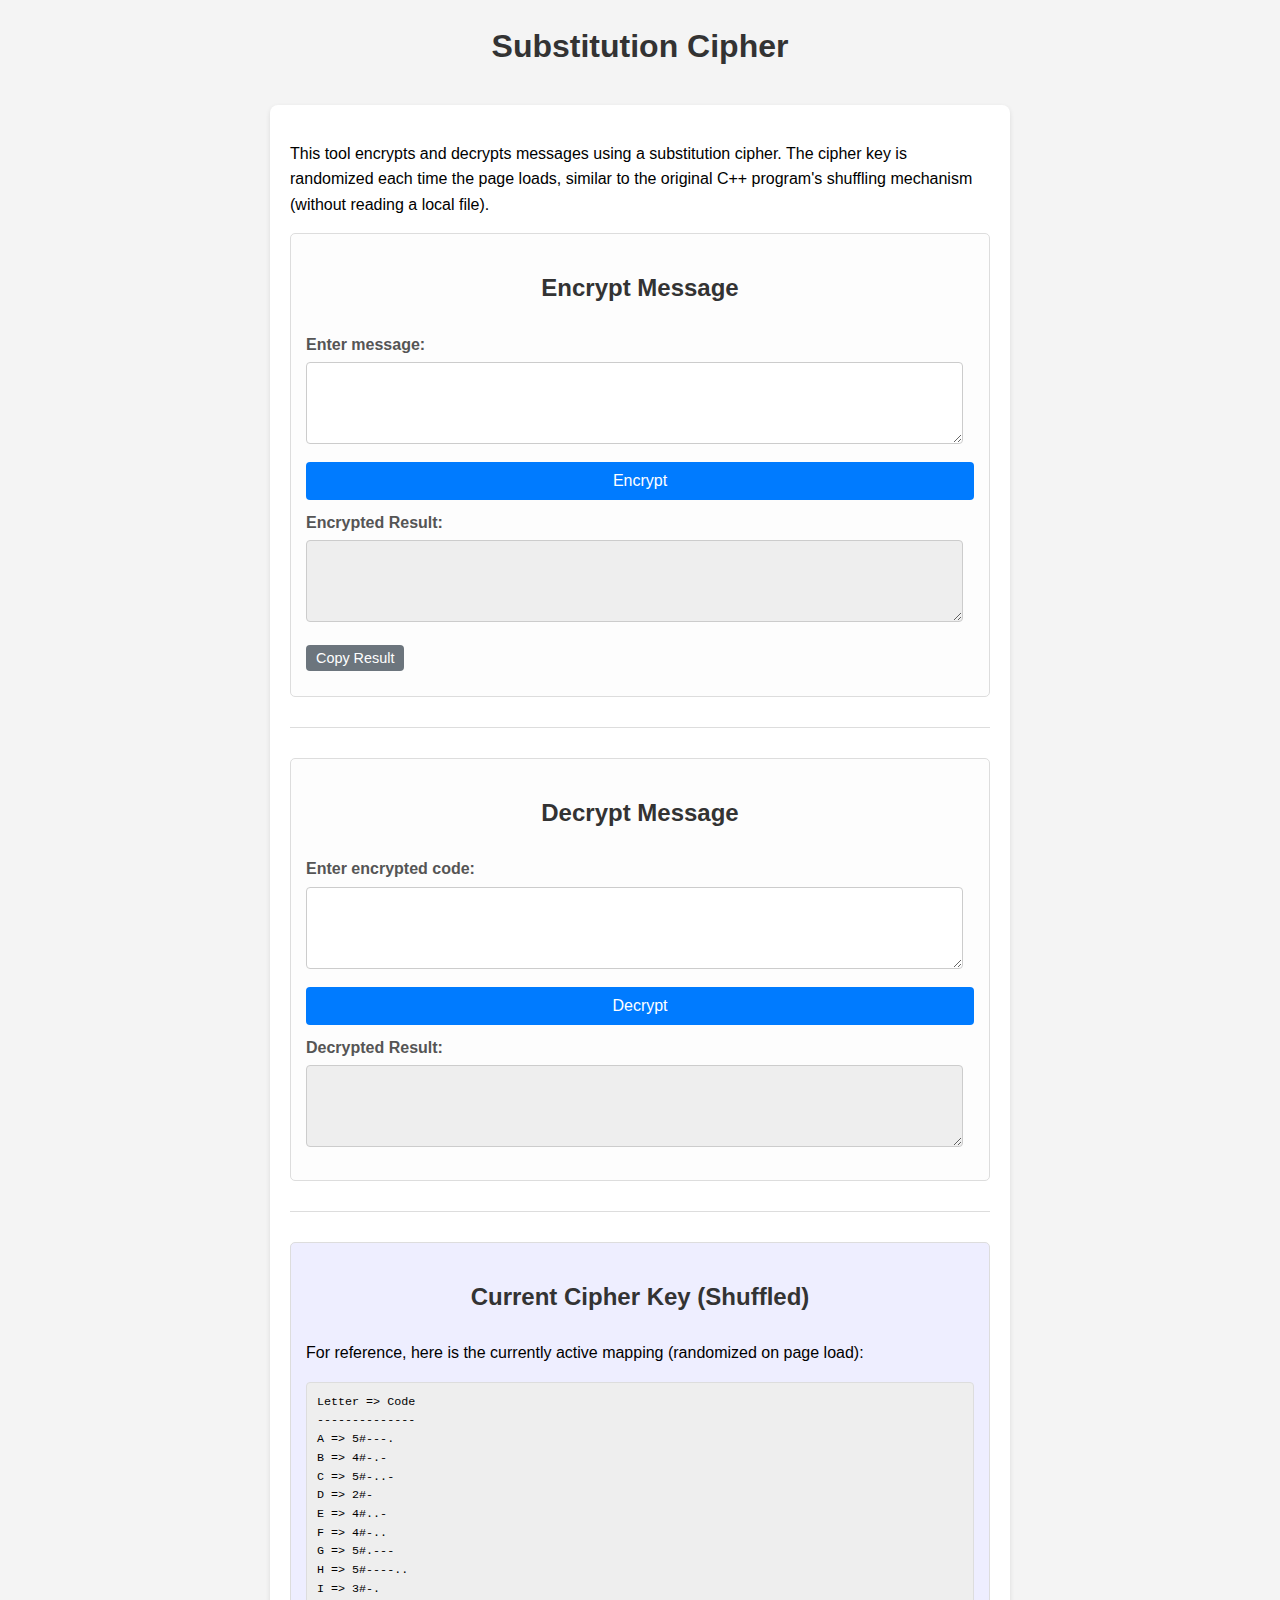
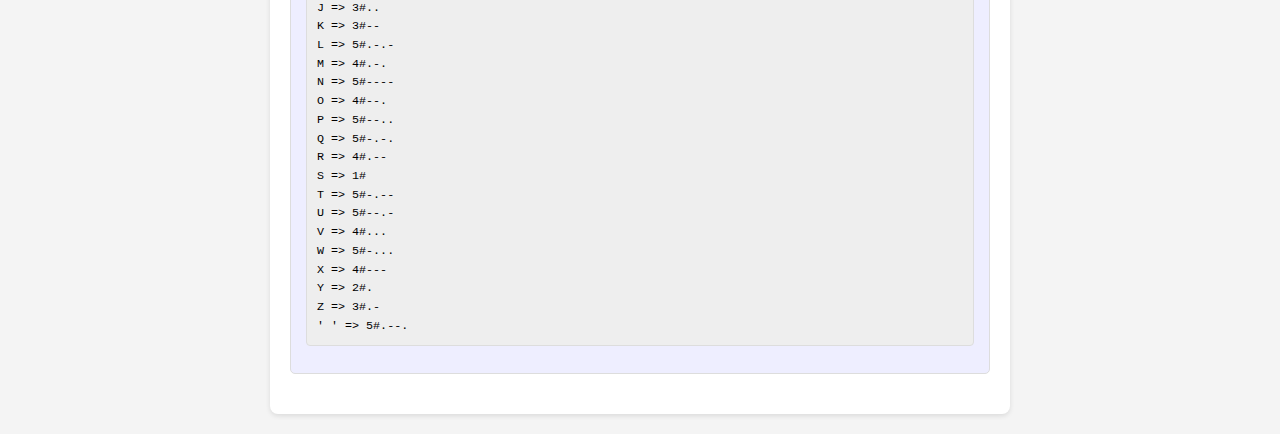
<file: index.html>
<!DOCTYPE html>
<html lang="en">
<head>
    <meta charset="UTF-8">
    <meta name="viewport" content="width=device-width, initial-scale=1.0">
    <title>C++ Cipher in JS</title>
    <link rel="stylesheet" href="style.css">
</head>
<body>

    <h1>Substitution Cipher</h1>

    <div class="container">
        <p>
            This tool encrypts and decrypts messages using a substitution cipher.
            The cipher key is randomized each time the page loads, similar to the
            original C++ program's shuffling mechanism (without reading a local file).
        </p>

        <div class="section">
            <h2>Encrypt Message</h2>
            <label for="message-to-encrypt">Enter message:</label>
            <textarea id="message-to-encrypt" rows="4"></textarea>
            <button id="encrypt-button">Encrypt</button>
            <label for="encrypted-output">Encrypted Result:</label>
            <textarea id="encrypted-output" rows="4" readonly></textarea>
            <button id="copy-encrypted-button" class="copy-button">Copy Result</button>
            </div>

        <hr>

        <div class="section">
            <h2>Decrypt Message</h2>
            <label for="message-to-decrypt">Enter encrypted code:</label>
            <textarea id="message-to-decrypt" rows="4"></textarea>
            <button id="decrypt-button">Decrypt</button>
            <label for="decrypted-output">Decrypted Result:</label>
            <textarea id="decrypted-output" rows="4" readonly></textarea>
            </div>

         <hr>

        <div class="section info">
             <h2>Current Cipher Key (Shuffled)</h2>
             <p>For reference, here is the currently active mapping (randomized on page load):</p>
             <pre id="cipher-key-display"></pre>
        </div>
    </div>

    <script src="script.js"></script>
</body>
</html>
</file>
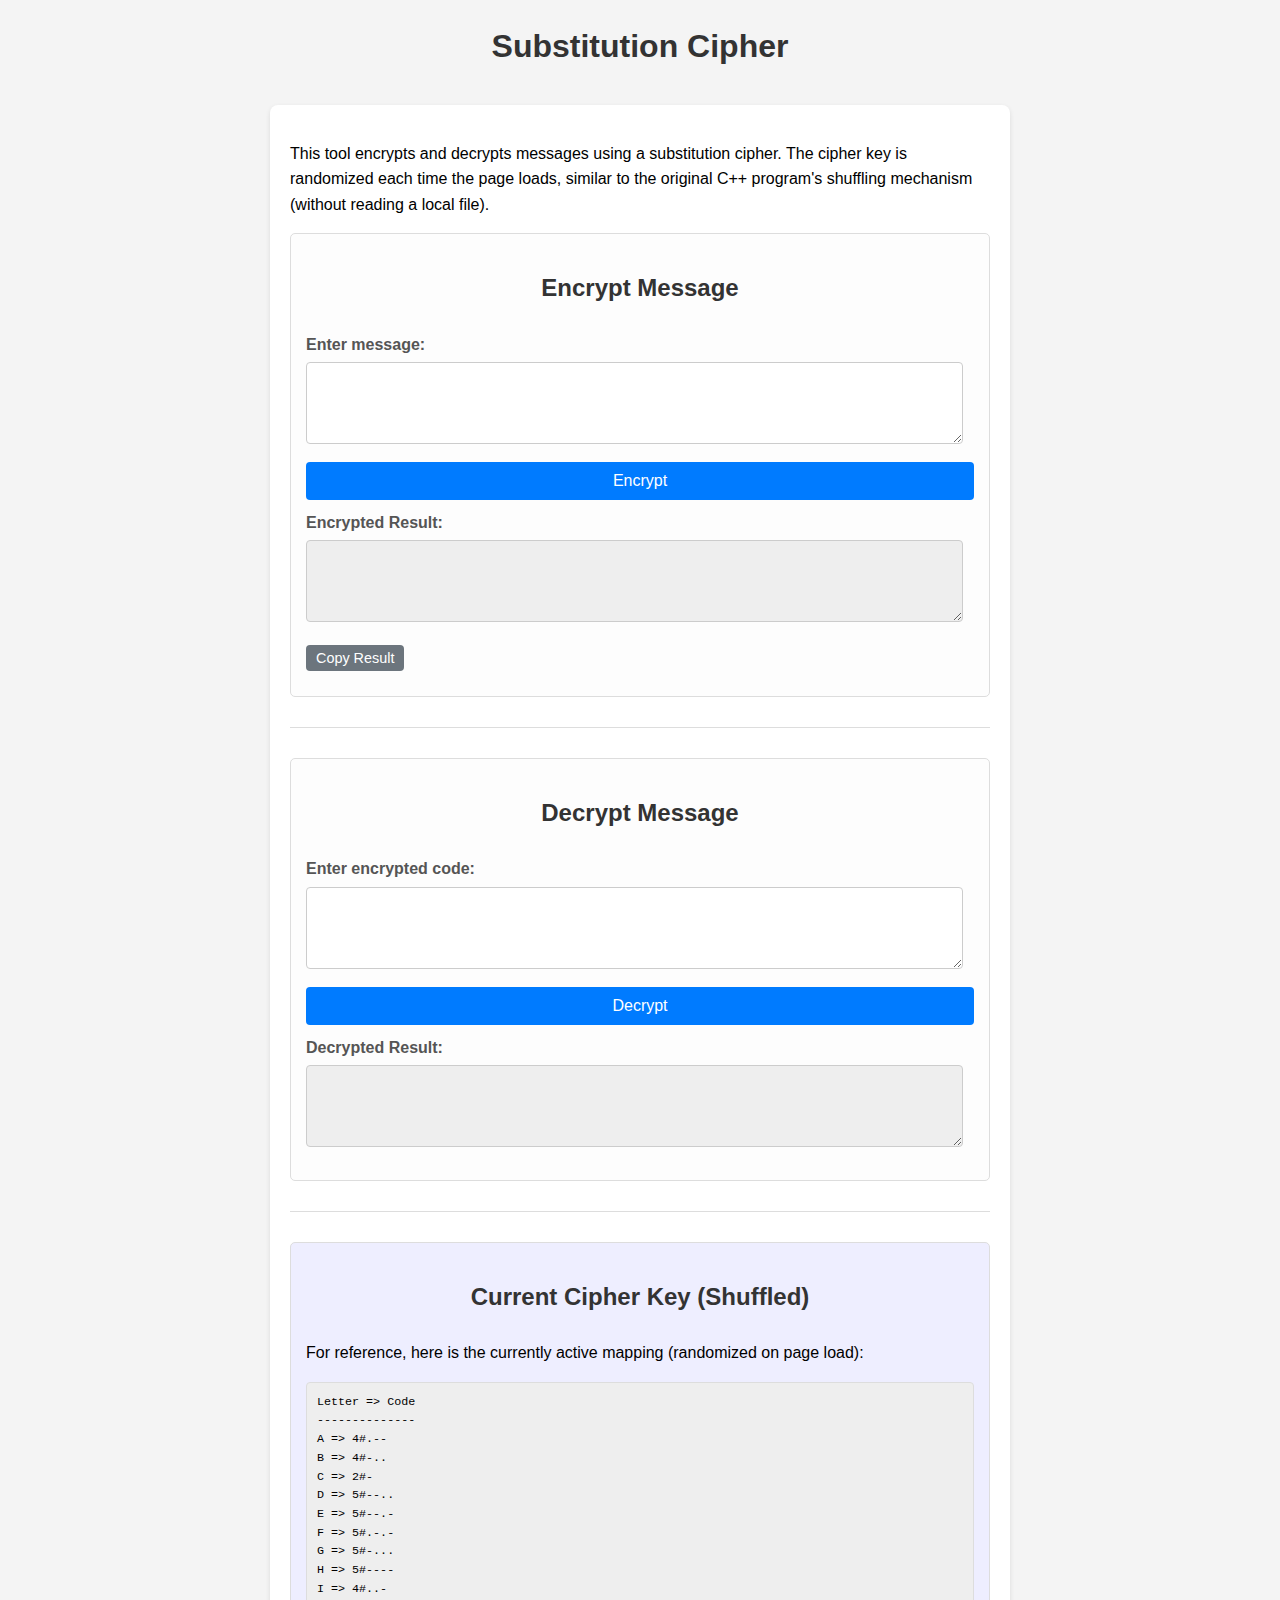
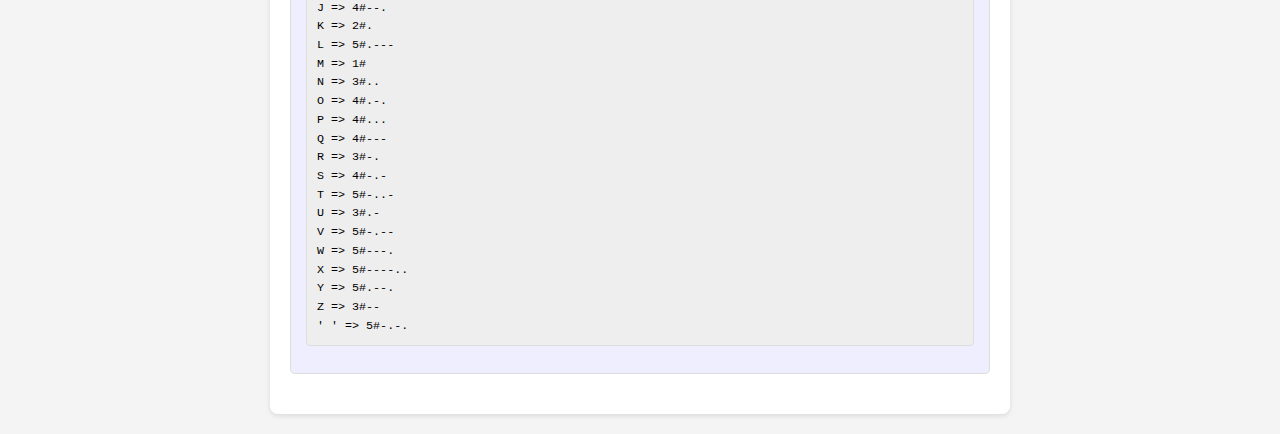
<file: ancription/index.html>
<!DOCTYPE html>
<html lang="en">
<head>
    <meta charset="UTF-8">
    <meta name="viewport" content="width=device-width, initial-scale=1.0">
    <title>C++ Cipher in JS</title>
    <link rel="stylesheet" href="style.css">
</head>
<body>

    <h1>Substitution Cipher</h1>

    <div class="container">
        <p>
            This tool encrypts and decrypts messages using a substitution cipher.
            The cipher key is randomized each time the page loads, similar to the
            original C++ program's shuffling mechanism (without reading a local file).
        </p>

        <div class="section">
            <h2>Encrypt Message</h2>
            <label for="message-to-encrypt">Enter message:</label>
            <textarea id="message-to-encrypt" rows="4"></textarea>
            <button id="encrypt-button">Encrypt</button>
            <label for="encrypted-output">Encrypted Result:</label>
            <textarea id="encrypted-output" rows="4" readonly></textarea>
            <button id="copy-encrypted-button" class="copy-button">Copy Result</button>
            </div>

        <hr>

        <div class="section">
            <h2>Decrypt Message</h2>
            <label for="message-to-decrypt">Enter encrypted code:</label>
            <textarea id="message-to-decrypt" rows="4"></textarea>
            <button id="decrypt-button">Decrypt</button>
            <label for="decrypted-output">Decrypted Result:</label>
            <textarea id="decrypted-output" rows="4" readonly></textarea>
            </div>

         <hr>

        <div class="section info">
             <h2>Current Cipher Key (Shuffled)</h2>
             <p>For reference, here is the currently active mapping (randomized on page load):</p>
             <pre id="cipher-key-display"></pre>
        </div>
    </div>

    <script src="script.js"></script>
</body>
</html>
</file>
<file: style.css>
body {
    font-family: sans-serif;
    line-height: 1.6;
    margin: 20px;
    background-color: #f4f4f4;
}

.container {
    background-color: #fff;
    padding: 20px;
    border-radius: 8px;
    box-shadow: 0 2px 5px rgba(0, 0, 0, 0.1);
    max-width: 700px;
    margin: auto;
}

h1, h2 {
    color: #333;
    text-align: center;
    margin-bottom: 1em;
}

.section {
    margin-bottom: 20px;
    padding: 15px;
    border: 1px solid #ddd;
    border-radius: 5px;
    background-color: #fdfdfd;
}

.info {
    background-color: #eef;
}

label {
    display: block;
    margin-bottom: 5px;
    font-weight: bold;
    color: #555;
}

textarea {
    width: 95%; /* Allow padding */
    padding: 10px;
    margin-bottom: 10px;
    border: 1px solid #ccc;
    border-radius: 4px;
    font-size: 1em;
}

textarea[readonly] {
    background-color: #eee;
    cursor: not-allowed;
}

button {
    display: block;
    width: 100%;
    padding: 10px 15px;
    background-color: #007bff;
    color: white;
    border: none;
    border-radius: 4px;
    cursor: pointer;
    font-size: 1em;
    margin-bottom: 10px;
    transition: background-color 0.2s;
}

button:hover {
    background-color: #0056b3;
}

pre {
    background-color: #eee;
    padding: 10px;
    border-radius: 4px;
    white-space: pre-wrap; /* Allows wrapping */
    word-wrap: break-word; /* Breaks long words/codes */
    font-family: monospace;
    font-size: 0.9em;
    border: 1px solid #ddd;
}

hr {
  border: none;
  height: 1px;
  background-color: #ddd;
  margin: 30px 0;
}

button.copy-button {
    background-color: #6c757d; /* A different color */
    margin-top: 5px; /* Add some space above it */
    width: auto; /* Allow button to size to content */
    padding: 5px 10px; /* Smaller padding */
    font-size: 0.9em; /* Slightly smaller text */
    display: inline-block; /* Put it beside potential other elements if needed */
}

button.copy-button:hover {
    background-color: #5a6268;
}
</file>
<file: ancription/style.css>
body {
    font-family: sans-serif;
    line-height: 1.6;
    margin: 20px;
    background-color: #f4f4f4;
}

.container {
    background-color: #fff;
    padding: 20px;
    border-radius: 8px;
    box-shadow: 0 2px 5px rgba(0, 0, 0, 0.1);
    max-width: 700px;
    margin: auto;
}

h1, h2 {
    color: #333;
    text-align: center;
    margin-bottom: 1em;
}

.section {
    margin-bottom: 20px;
    padding: 15px;
    border: 1px solid #ddd;
    border-radius: 5px;
    background-color: #fdfdfd;
}

.info {
    background-color: #eef;
}

label {
    display: block;
    margin-bottom: 5px;
    font-weight: bold;
    color: #555;
}

textarea {
    width: 95%; /* Allow padding */
    padding: 10px;
    margin-bottom: 10px;
    border: 1px solid #ccc;
    border-radius: 4px;
    font-size: 1em;
}

textarea[readonly] {
    background-color: #eee;
    cursor: not-allowed;
}

button {
    display: block;
    width: 100%;
    padding: 10px 15px;
    background-color: #007bff;
    color: white;
    border: none;
    border-radius: 4px;
    cursor: pointer;
    font-size: 1em;
    margin-bottom: 10px;
    transition: background-color 0.2s;
}

button:hover {
    background-color: #0056b3;
}

pre {
    background-color: #eee;
    padding: 10px;
    border-radius: 4px;
    white-space: pre-wrap; /* Allows wrapping */
    word-wrap: break-word; /* Breaks long words/codes */
    font-family: monospace;
    font-size: 0.9em;
    border: 1px solid #ddd;
}

hr {
  border: none;
  height: 1px;
  background-color: #ddd;
  margin: 30px 0;
}

button.copy-button {
    background-color: #6c757d; /* A different color */
    margin-top: 5px; /* Add some space above it */
    width: auto; /* Allow button to size to content */
    padding: 5px 10px; /* Smaller padding */
    font-size: 0.9em; /* Slightly smaller text */
    display: inline-block; /* Put it beside potential other elements if needed */
}

button.copy-button:hover {
    background-color: #5a6268;
}
</file>
